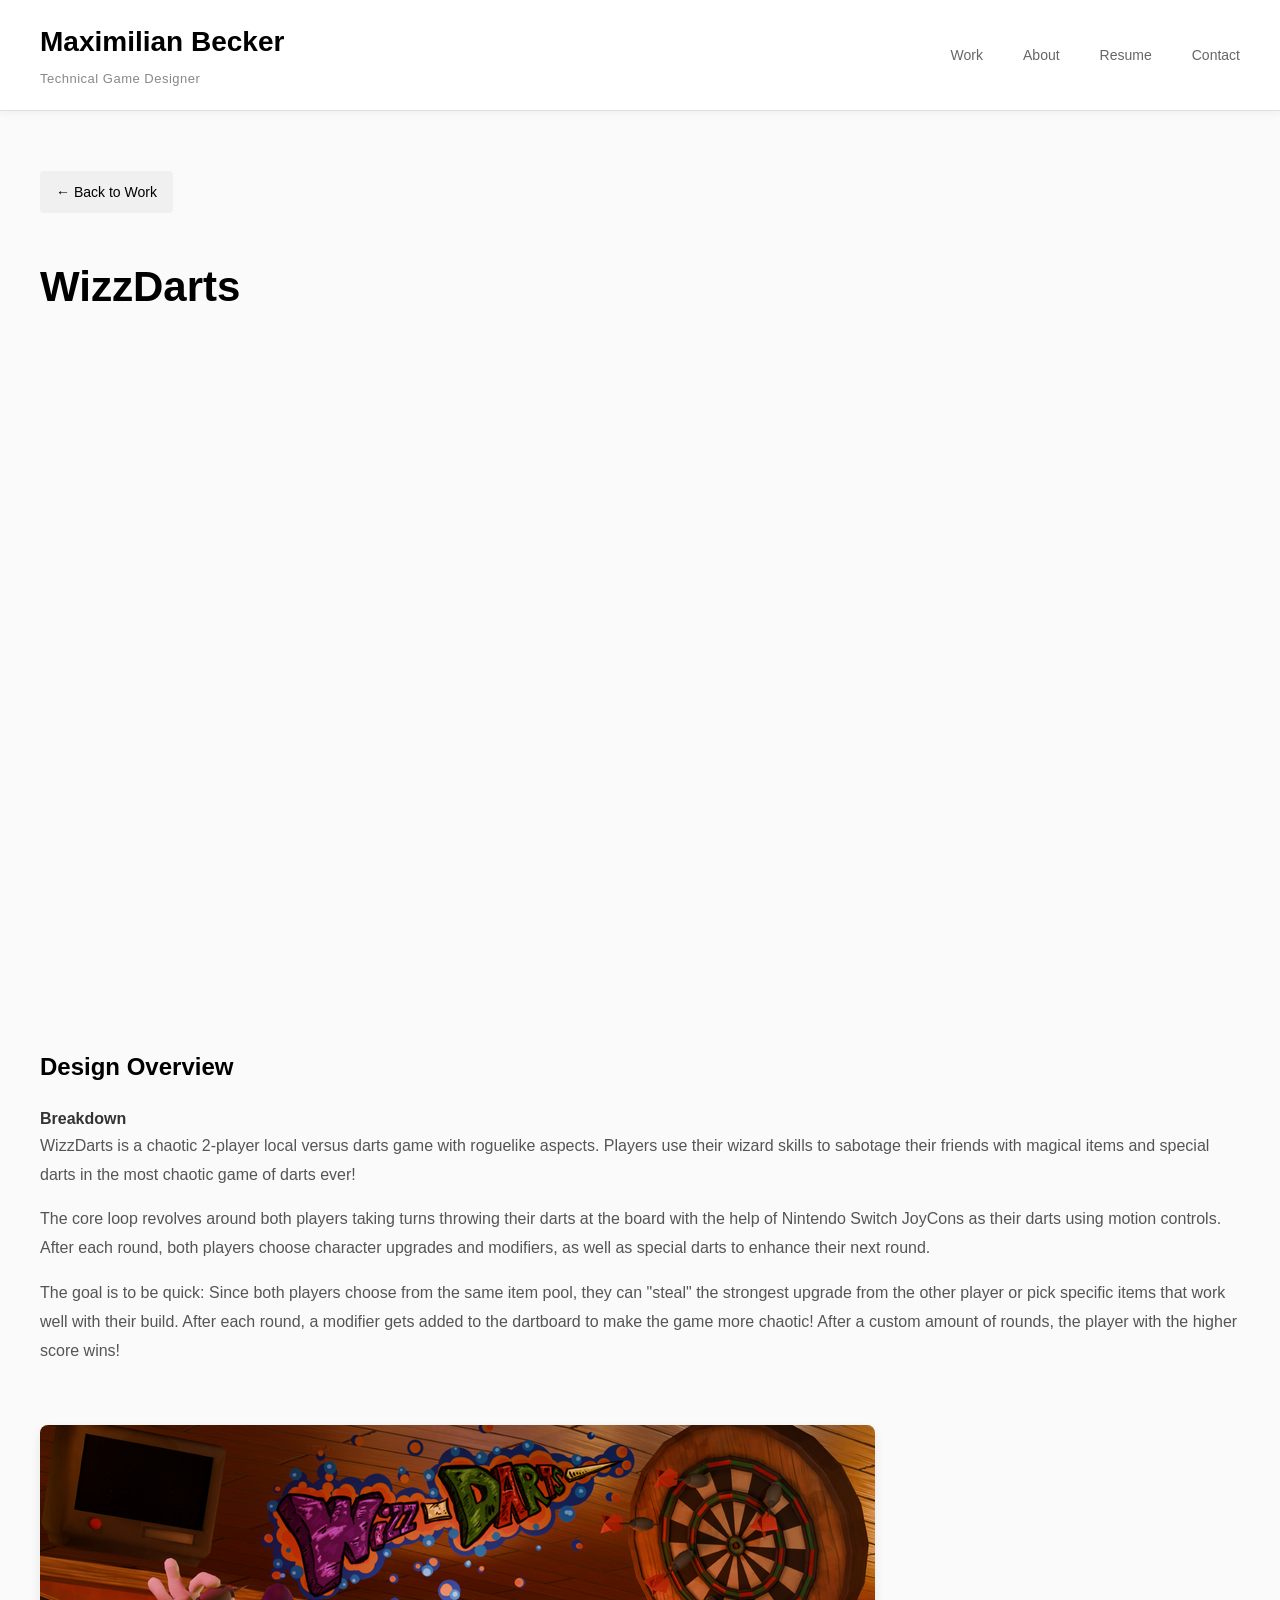
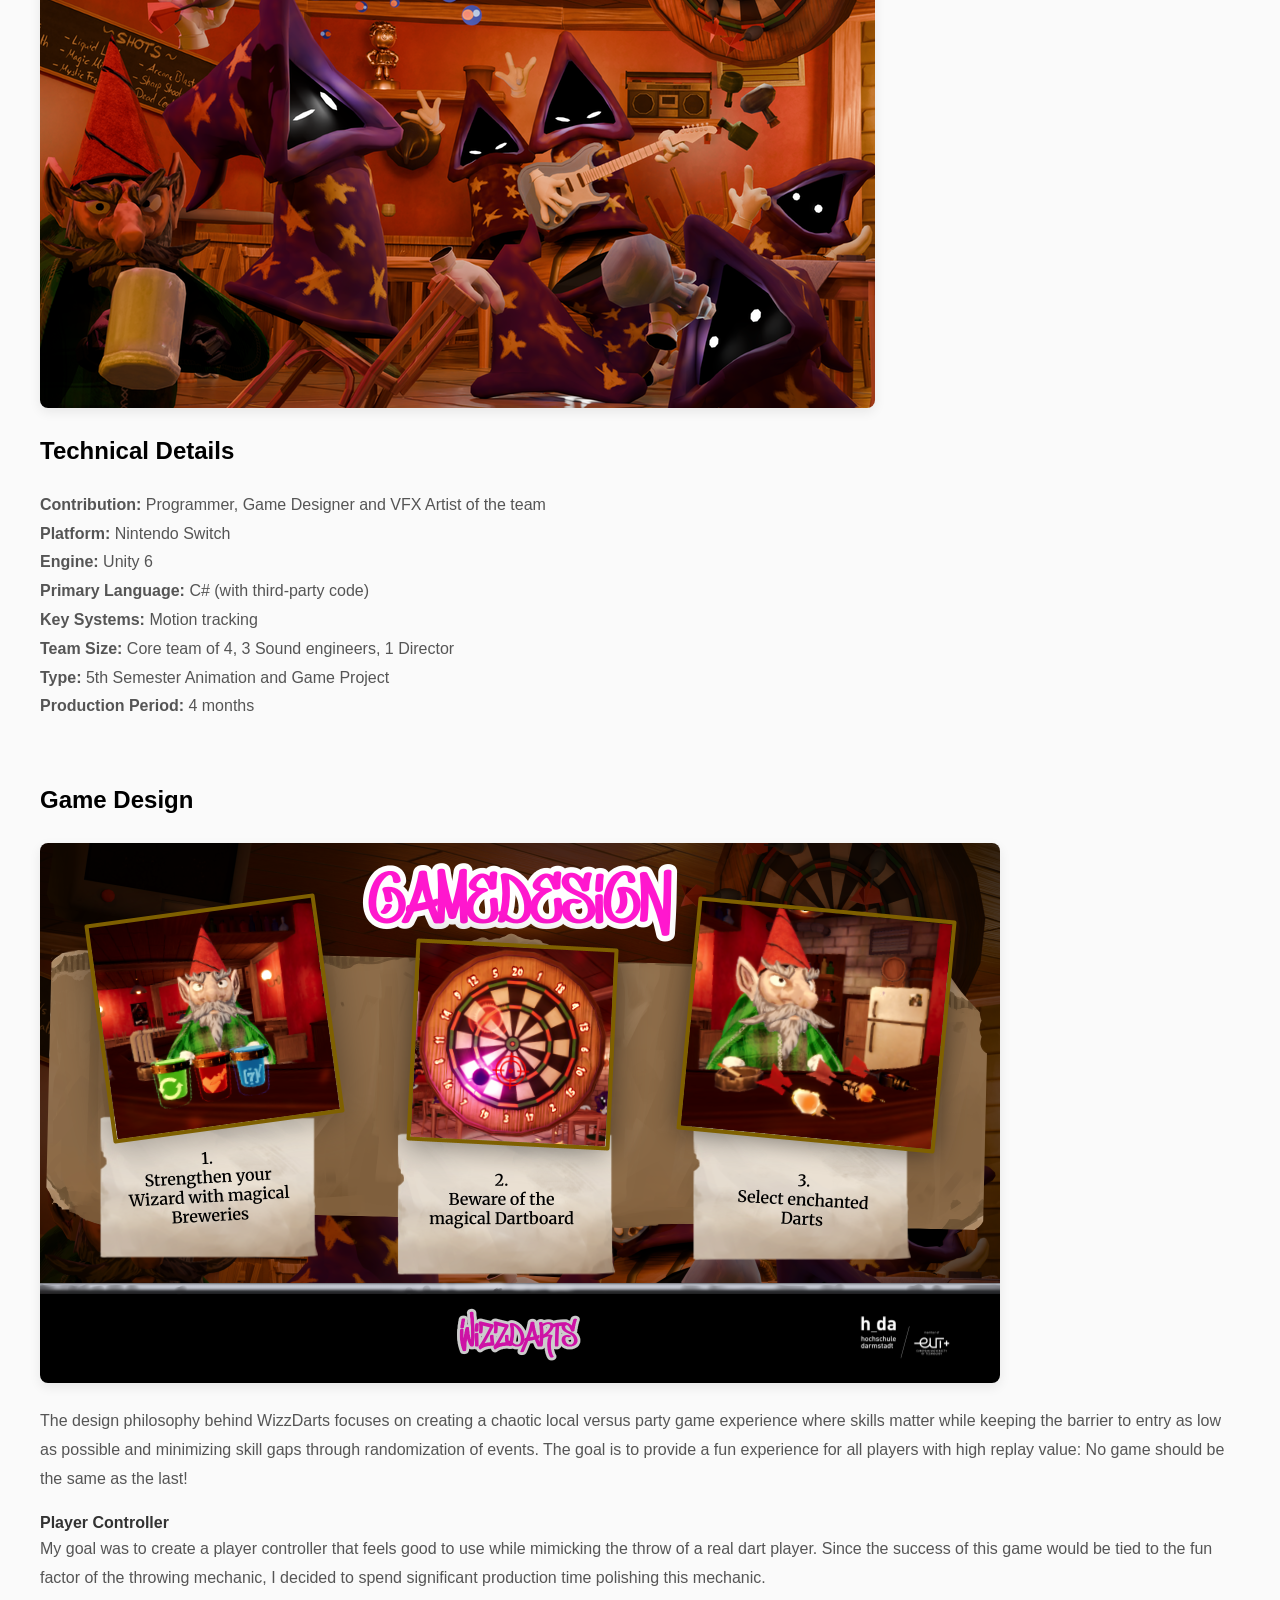
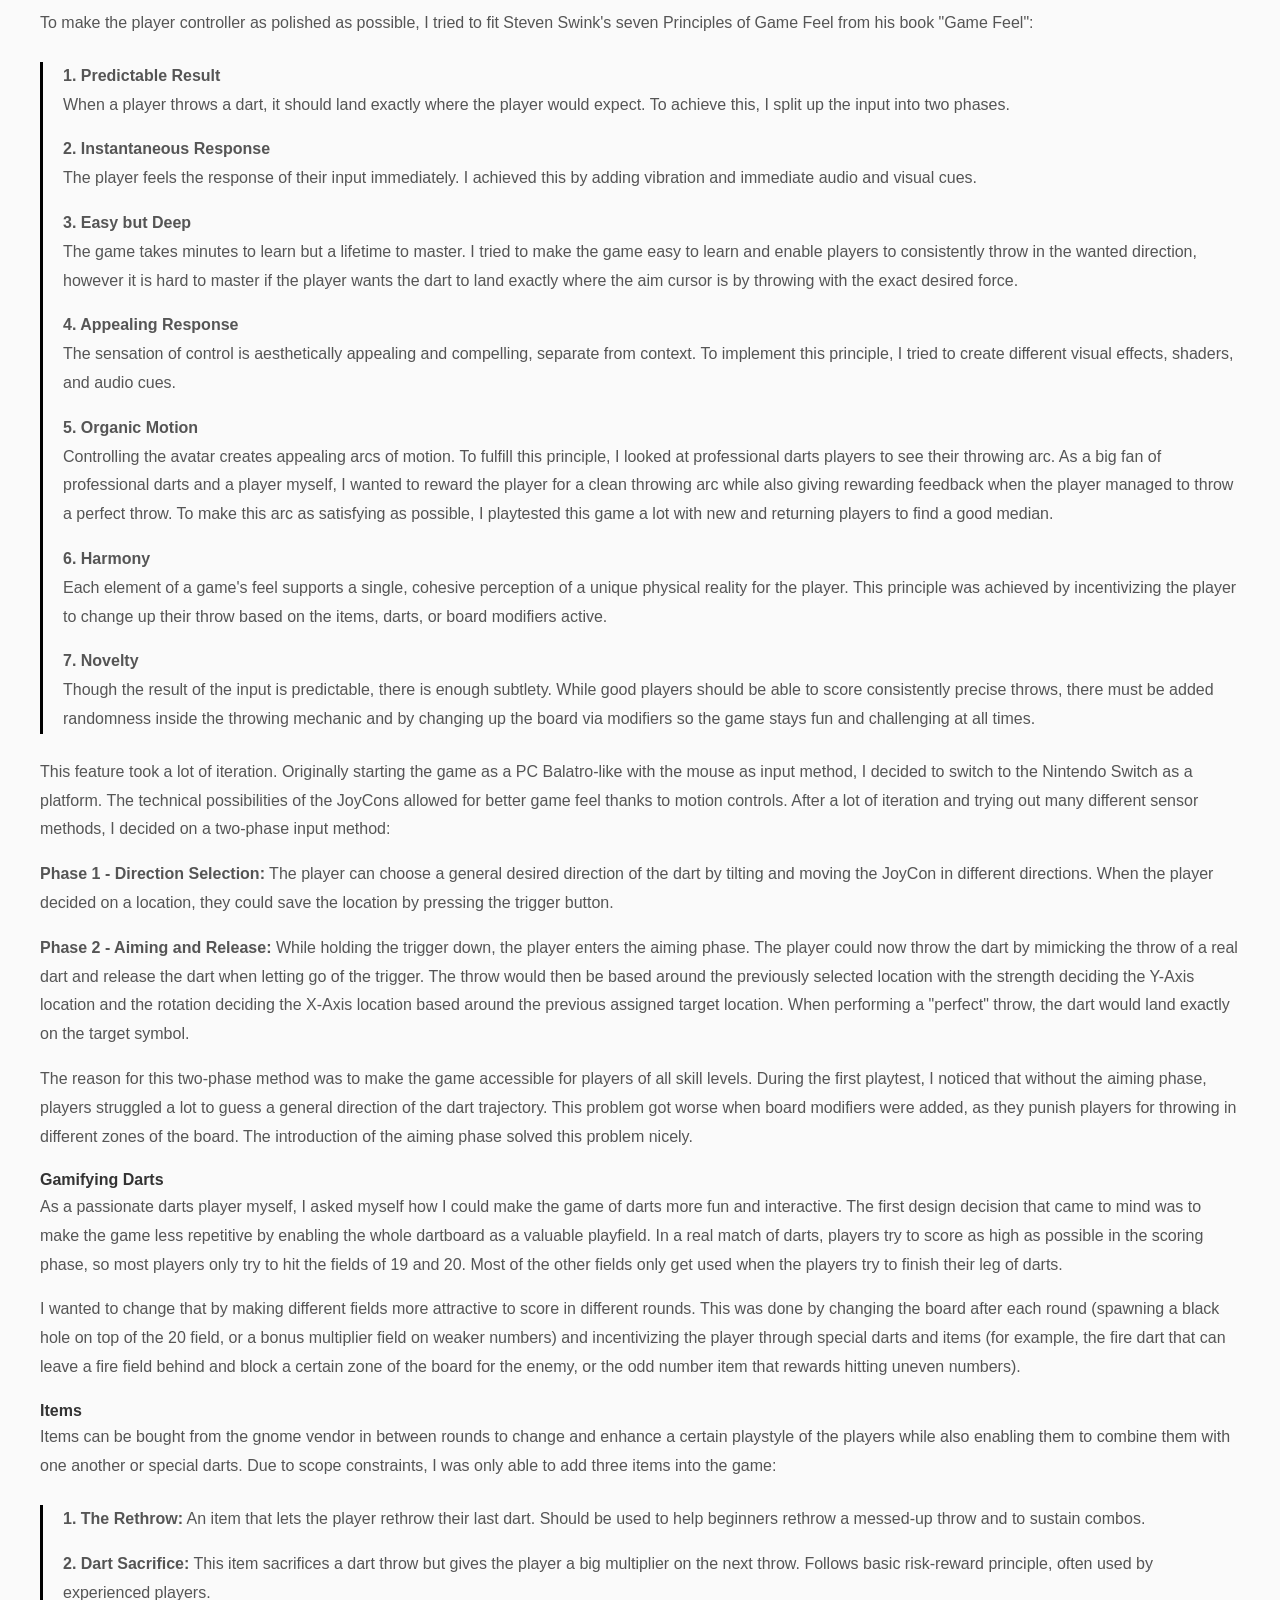
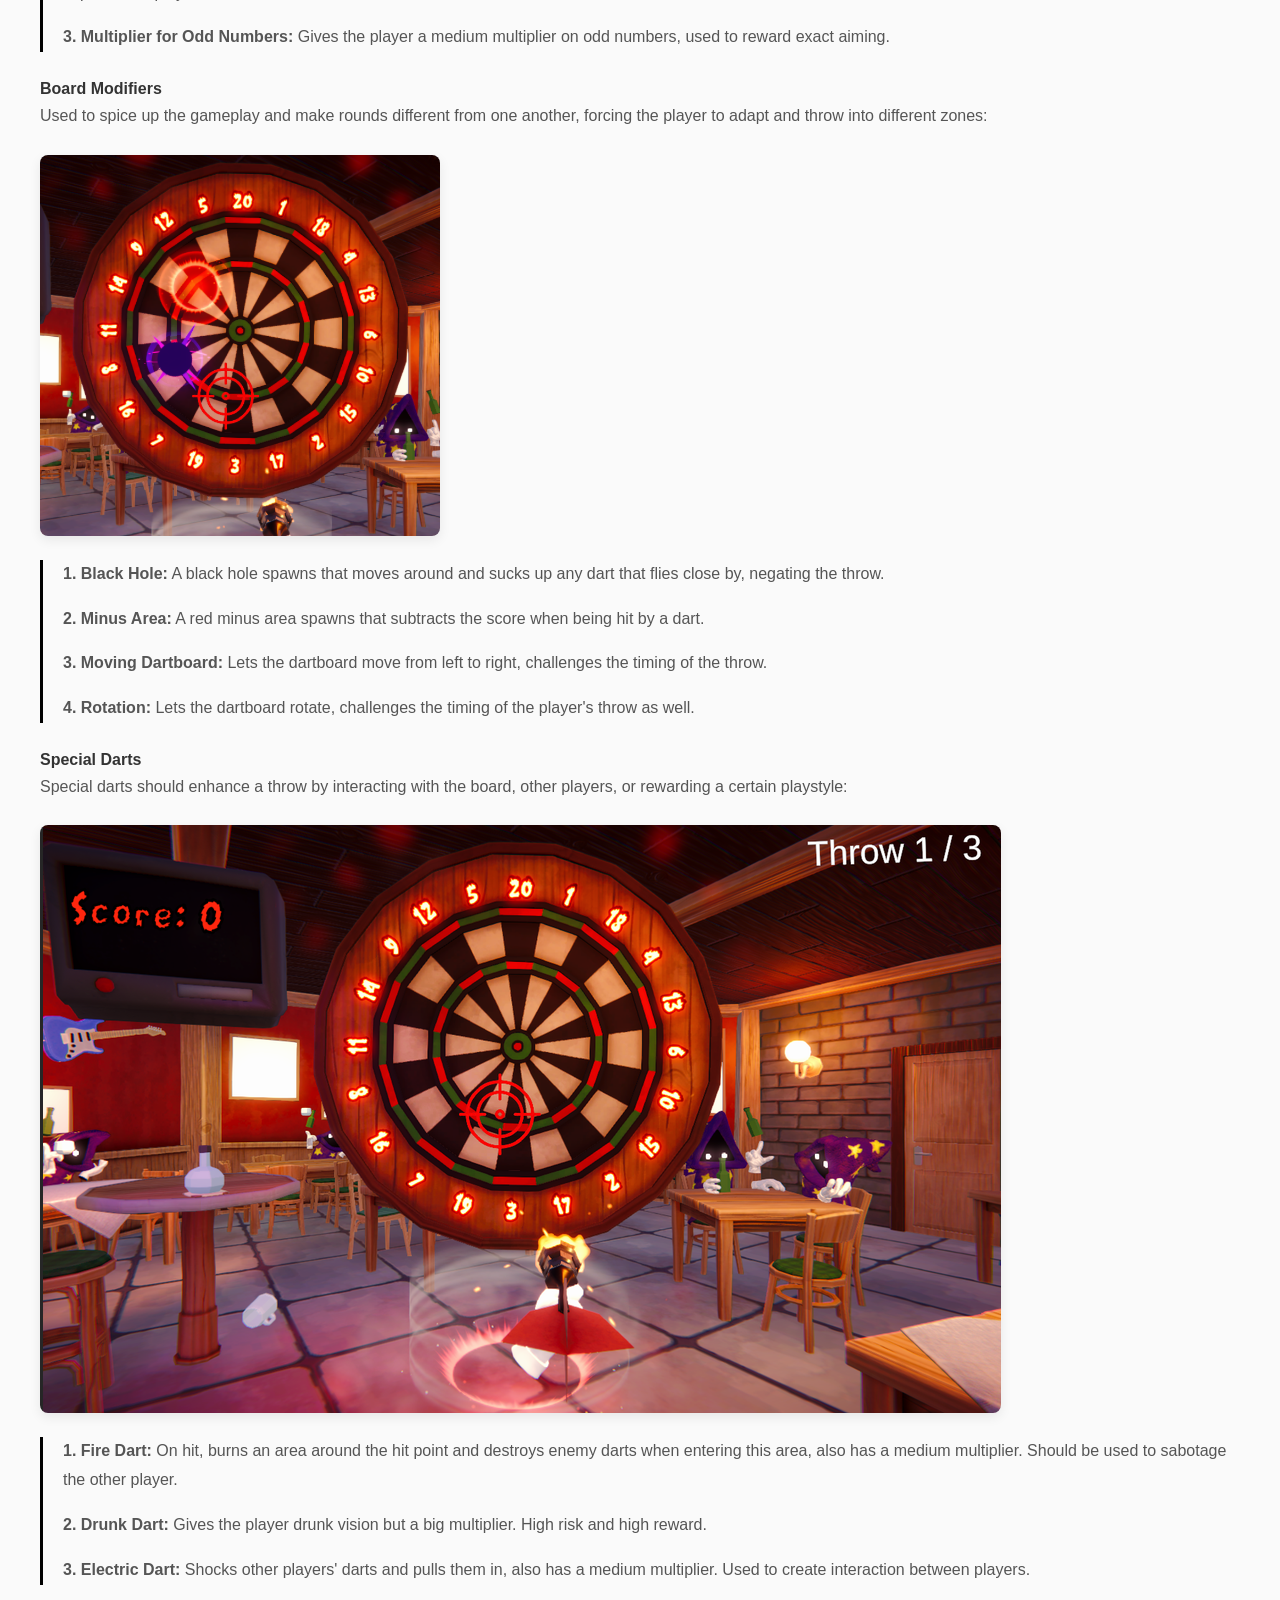
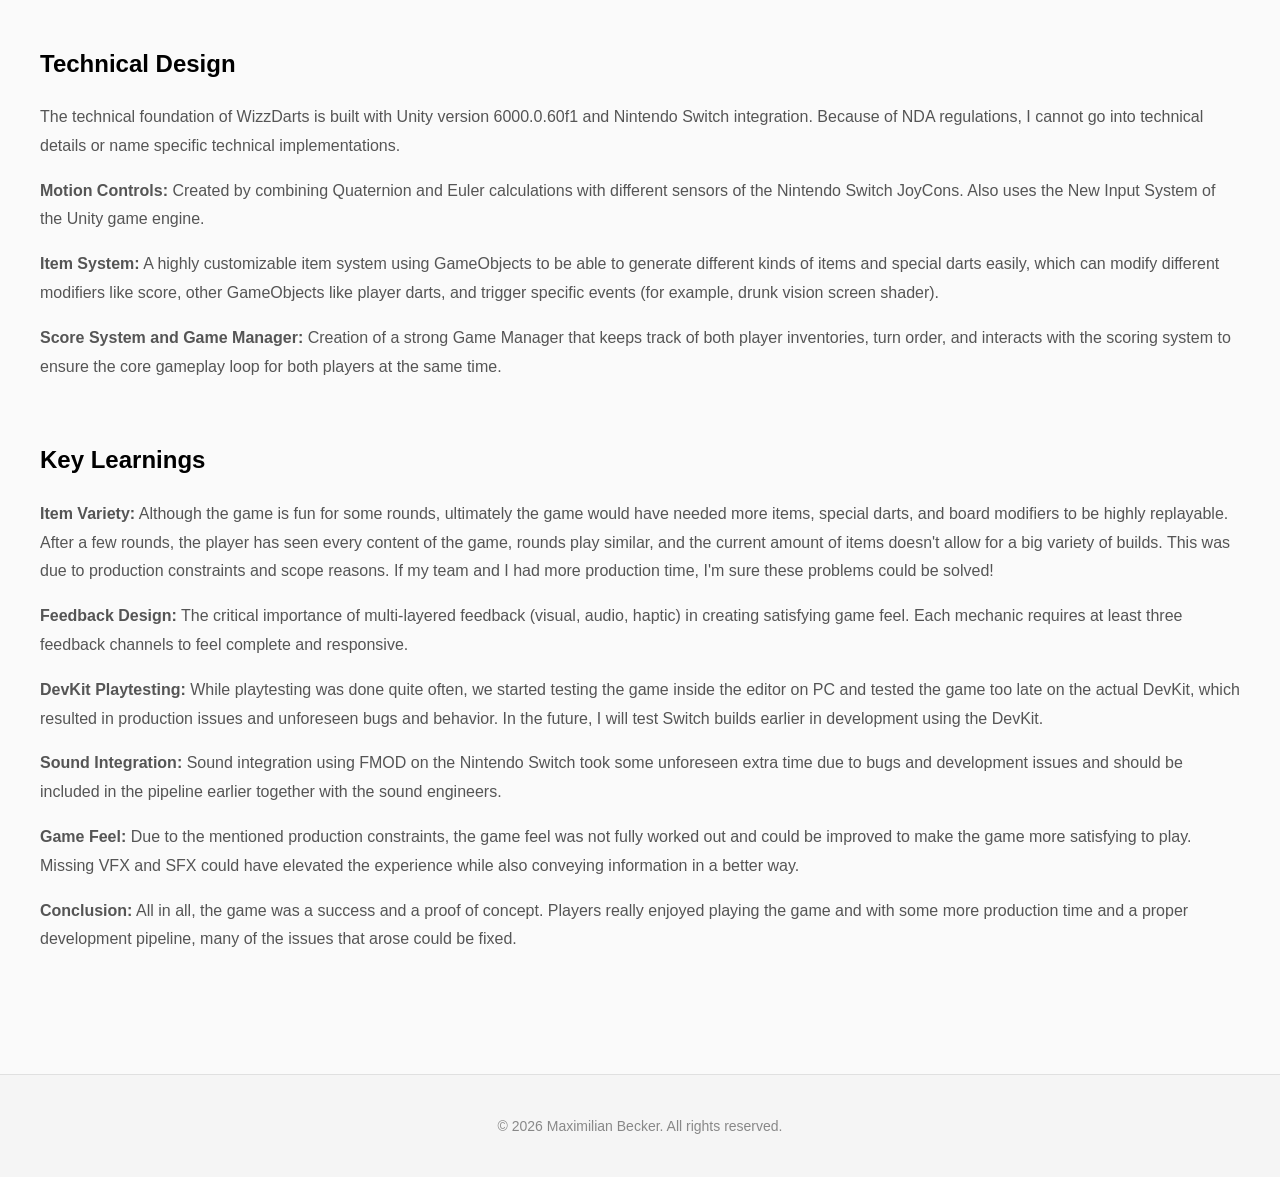
<file: projects/WizzDarts/index.html>
<!DOCTYPE html>
<html lang="en">
<head>
    <meta charset="UTF-8">
    <meta name="viewport" content="width=device-width, initial-scale=1.0">
    <title>WizzDarts - Maximilian Becker</title>
    <link rel="stylesheet" href="../../css/style.css">
</head>
<body>
    <!-- Navigation Header -->
    <header class="header">
        <div class="header-container">
            <div class="logo">
                <h1>Maximilian Becker</h1>
                <p class="role">Technical Game Designer</p>
            </div>
            <nav class="navigation">
                <a href="../../index.html" class="nav-link">Work</a>
                <a href="../../about.html" class="nav-link">About</a>
                <a href="../../resume.html" class="nav-link">Resume</a>
                <a href="../../contact.html" class="nav-link">Contact</a>
            </nav>
        </div>
    </header>

    <!-- Main Content -->
    <main class="main-content">
        <!-- Back to Work -->
        <a href="../../index.html" class="back-link">← Back to Work</a>

        <!-- Project Header -->
        <section class="project-header">
            <h1 class="project-title">WizzDarts</h1>
        </section>

        <!-- Project Content -->
        <section class="project-content">
            
            <!-- Section 1: Gameplay Video (YouTube Embed) -->
            <div class="project-section">
                <div class="youtube-container">
                    <iframe 
                        width="100%" 
                        height="600" 
                        src="https://www.youtube.com/embed/KTsZ9rgYMUM" 
                        title="WizzDarts Gameplay" 
                        frameborder="0" 
                        allow="accelerometer; autoplay; clipboard-write; encrypted-media; gyroscope; picture-in-picture" 
                        allowfullscreen>
                    </iframe>
                </div>
            </div>

            <!-- Section 2: Design Overview -->
            <div class="project-section">
                <h3>Design Overview</h3>
                
                <h4>Breakdown</h4>
                <p>
                    WizzDarts is a chaotic 2-player local versus darts game with roguelike aspects. Players use their wizard skills to sabotage their friends with magical items and special darts in the most chaotic game of darts ever!
                </p>
                <p>
                    The core loop revolves around both players taking turns throwing their darts at the board with the help of Nintendo Switch JoyCons as their darts using motion controls. After each round, both players choose character upgrades and modifiers, as well as special darts to enhance their next round.
                </p>
                <p>
                    The goal is to be quick: Since both players choose from the same item pool, they can "steal" the strongest upgrade from the other player or pick specific items that work well with their build. After each round, a modifier gets added to the dartboard to make the game more chaotic! After a custom amount of rounds, the player with the higher score wins!
                </p>
                
            </div>

           <img src="../../images/WizzDartsLogo.png" alt="WizzDartsLogo" class="project-image">

            <!-- Section 3: Technical Details -->
            <div class="project-section">
                <h3>Technical Details</h3>
                <p>
                    <strong>Contribution:</strong> Programmer, Game Designer and VFX Artist of the team<br>
                    <strong>Platform:</strong> Nintendo Switch<br>
                    <strong>Engine:</strong> Unity 6<br>
                    <strong>Primary Language:</strong> C# (with third-party code)<br>
                    <strong>Key Systems:</strong> Motion tracking<br>
                    <strong>Team Size:</strong> Core team of 4, 3 Sound engineers, 1 Director<br>
                    <strong>Type:</strong> 5th Semester Animation and Game Project<br>
                    <strong>Production Period:</strong> 4 months
                </p>
            </div>

            <!-- Section 4: Game Design -->
            <div class="project-section">
                <h3>Game Design</h3>

                <img src="../../images/2wizzdarts.png" alt="WizzDarts" class="project-image">
                
                <p>
                    The design philosophy behind WizzDarts focuses on creating a chaotic local versus party game experience where skills matter while keeping the barrier to entry as low as possible and minimizing skill gaps through randomization of events. The goal is to provide a fun experience for all players with high replay value: No game should be the same as the last!
                </p>

                <h4>Player Controller</h4>
                <p>
                    My goal was to create a player controller that feels good to use while mimicking the throw of a real dart player. Since the success of this game would be tied to the fun factor of the throwing mechanic, I decided to spend significant production time polishing this mechanic.
                </p>
                <p>
                    To make the player controller as polished as possible, I tried to fit Steven Swink's seven Principles of Game Feel from his book "Game Feel":
                </p>
                
                <div style="margin: 24px 0; padding-left: 20px; border-left: 3px solid #000;">
                    <p><strong>1. Predictable Result</strong><br>
                    When a player throws a dart, it should land exactly where the player would expect. To achieve this, I split up the input into two phases.</p>

                    <p><strong>2. Instantaneous Response</strong><br>
                    The player feels the response of their input immediately. I achieved this by adding vibration and immediate audio and visual cues.</p>

                    <p><strong>3. Easy but Deep</strong><br>
                    The game takes minutes to learn but a lifetime to master. I tried to make the game easy to learn and enable players to consistently throw in the wanted direction, however it is hard to master if the player wants the dart to land exactly where the aim cursor is by throwing with the exact desired force.</p>

                    <p><strong>4. Appealing Response</strong><br>
                    The sensation of control is aesthetically appealing and compelling, separate from context. To implement this principle, I tried to create different visual effects, shaders, and audio cues.</p>

                    <p><strong>5. Organic Motion</strong><br>
                    Controlling the avatar creates appealing arcs of motion. To fulfill this principle, I looked at professional darts players to see their throwing arc. As a big fan of professional darts and a player myself, I wanted to reward the player for a clean throwing arc while also giving rewarding feedback when the player managed to throw a perfect throw. To make this arc as satisfying as possible, I playtested this game a lot with new and returning players to find a good median.</p>

                    <p><strong>6. Harmony</strong><br>
                    Each element of a game's feel supports a single, cohesive perception of a unique physical reality for the player. This principle was achieved by incentivizing the player to change up their throw based on the items, darts, or board modifiers active.</p>

                    <p><strong>7. Novelty</strong><br>
                    Though the result of the input is predictable, there is enough subtlety. While good players should be able to score consistently precise throws, there must be added randomness inside the throwing mechanic and by changing up the board via modifiers so the game stays fun and challenging at all times.</p>
                </div>

                <p>
                    This feature took a lot of iteration. Originally starting the game as a PC Balatro-like with the mouse as input method, I decided to switch to the Nintendo Switch as a platform. The technical possibilities of the JoyCons allowed for better game feel thanks to motion controls. After a lot of iteration and trying out many different sensor methods, I decided on a two-phase input method:
                </p>
                
                <p>
                    <strong>Phase 1 - Direction Selection:</strong> The player can choose a general desired direction of the dart by tilting and moving the JoyCon in different directions. When the player decided on a location, they could save the location by pressing the trigger button.
                </p>
                
                <p>
                    <strong>Phase 2 - Aiming and Release:</strong> While holding the trigger down, the player enters the aiming phase. The player could now throw the dart by mimicking the throw of a real dart and release the dart when letting go of the trigger. The throw would then be based around the previously selected location with the strength deciding the Y-Axis location and the rotation deciding the X-Axis location based around the previous assigned target location. When performing a "perfect" throw, the dart would land exactly on the target symbol.
                </p>

                <p>
                    The reason for this two-phase method was to make the game accessible for players of all skill levels. During the first playtest, I noticed that without the aiming phase, players struggled a lot to guess a general direction of the dart trajectory. This problem got worse when board modifiers were added, as they punish players for throwing in different zones of the board. The introduction of the aiming phase solved this problem nicely.
                </p>

                <h4>Gamifying Darts</h4>
                <p>
                    As a passionate darts player myself, I asked myself how I could make the game of darts more fun and interactive. The first design decision that came to mind was to make the game less repetitive by enabling the whole dartboard as a valuable playfield. In a real match of darts, players try to score as high as possible in the scoring phase, so most players only try to hit the fields of 19 and 20. Most of the other fields only get used when the players try to finish their leg of darts.
                </p>
                <p>
                    I wanted to change that by making different fields more attractive to score in different rounds. This was done by changing the board after each round (spawning a black hole on top of the 20 field, or a bonus multiplier field on weaker numbers) and incentivizing the player through special darts and items (for example, the fire dart that can leave a fire field behind and block a certain zone of the board for the enemy, or the odd number item that rewards hitting uneven numbers).
                </p>

                <h4>Items</h4>
                <p>
                    Items can be bought from the gnome vendor in between rounds to change and enhance a certain playstyle of the players while also enabling them to combine them with one another or special darts. Due to scope constraints, I was only able to add three items into the game:
                </p>
                
                <div style="margin: 24px 0; padding-left: 20px; border-left: 3px solid #000;">
                    <p><strong>1. The Rethrow:</strong> An item that lets the player rethrow their last dart. Should be used to help beginners rethrow a messed-up throw and to sustain combos.</p>

                    <p><strong>2. Dart Sacrifice:</strong> This item sacrifices a dart throw but gives the player a big multiplier on the next throw. Follows basic risk-reward principle, often used by experienced players.</p>

                    <p><strong>3. Multiplier for Odd Numbers:</strong> Gives the player a medium multiplier on odd numbers, used to reward exact aiming.</p>
                </div>

                <h4>Board Modifiers</h4>
                <p>
                    Used to spice up the gameplay and make rounds different from one another, forcing the player to adapt and throw into different zones:
                </p>

                <img src="../../images/WizzDartsBoard.png" alt="WizzDartsBoard" class="project-image" style="max-width: 400px;">
                
                <div style="margin: 24px 0; padding-left: 20px; border-left: 3px solid #000;">
                    <p><strong>1. Black Hole:</strong> A black hole spawns that moves around and sucks up any dart that flies close by, negating the throw.</p>

                    <p><strong>2. Minus Area:</strong> A red minus area spawns that subtracts the score when being hit by a dart.</p>

                    <p><strong>3. Moving Dartboard:</strong> Lets the dartboard move from left to right, challenges the timing of the throw.</p>

                    <p><strong>4. Rotation:</strong> Lets the dartboard rotate, challenges the timing of the player's throw as well.</p>
                </div>

                <h4>Special Darts</h4>
                <p>
                    Special darts should enhance a throw by interacting with the board, other players, or rewarding a certain playstyle:
                </p>
                 <img src="../../images/WizzDartsFireDart.png" alt="WizzDartsFireDart" class="project-image">
                
                <div style="margin: 24px 0; padding-left: 20px; border-left: 3px solid #000;">
                    <p><strong>1. Fire Dart:</strong> On hit, burns an area around the hit point and destroys enemy darts when entering this area, also has a medium multiplier. Should be used to sabotage the other player.</p>

                    <p><strong>2. Drunk Dart:</strong> Gives the player drunk vision but a big multiplier. High risk and high reward.</p>

                    <p><strong>3. Electric Dart:</strong> Shocks other players' darts and pulls them in, also has a medium multiplier. Used to create interaction between players.</p>
                </div>
            </div>

            <!-- Section 5: Technical Design -->
            <div class="project-section">
                <h3>Technical Design</h3>
                <p>
                    The technical foundation of WizzDarts is built with Unity version 6000.0.60f1 and Nintendo Switch integration. Because of NDA regulations, I cannot go into technical details or name specific technical implementations.
                </p>
                <p>
                    <strong>Motion Controls:</strong> Created by combining Quaternion and Euler calculations with different sensors of the Nintendo Switch JoyCons. Also uses the New Input System of the Unity game engine.
                </p>
                <p>
                    <strong>Item System:</strong> A highly customizable item system using GameObjects to be able to generate different kinds of items and special darts easily, which can modify different modifiers like score, other GameObjects like player darts, and trigger specific events (for example, drunk vision screen shader).
                </p>
                <p>
                    <strong>Score System and Game Manager:</strong> Creation of a strong Game Manager that keeps track of both player inventories, turn order, and interacts with the scoring system to ensure the core gameplay loop for both players at the same time.
                </p>
            </div>

            <!-- Section 6: Key Learnings -->
            <div class="project-section">
                <h3>Key Learnings</h3>
                <p>
                    <strong>Item Variety:</strong> Although the game is fun for some rounds, ultimately the game would have needed more items, special darts, and board modifiers to be highly replayable. After a few rounds, the player has seen every content of the game, rounds play similar, and the current amount of items doesn't allow for a big variety of builds. This was due to production constraints and scope reasons. If my team and I had more production time, I'm sure these problems could be solved!
                </p>
                <p>
                    <strong>Feedback Design:</strong> The critical importance of multi-layered feedback (visual, audio, haptic) in creating satisfying game feel. Each mechanic requires at least three feedback channels to feel complete and responsive.
                </p>
                <p>
                    <strong>DevKit Playtesting:</strong> While playtesting was done quite often, we started testing the game inside the editor on PC and tested the game too late on the actual DevKit, which resulted in production issues and unforeseen bugs and behavior. In the future, I will test Switch builds earlier in development using the DevKit.
                </p>
                <p>
                    <strong>Sound Integration:</strong> Sound integration using FMOD on the Nintendo Switch took some unforeseen extra time due to bugs and development issues and should be included in the pipeline earlier together with the sound engineers.
                </p>
                <p>
                    <strong>Game Feel:</strong> Due to the mentioned production constraints, the game feel was not fully worked out and could be improved to make the game more satisfying to play. Missing VFX and SFX could have elevated the experience while also conveying information in a better way.
                </p>
                <p>
                    <strong>Conclusion:</strong> All in all, the game was a success and a proof of concept. Players really enjoyed playing the game and with some more production time and a proper development pipeline, many of the issues that arose could be fixed.
                </p>
            </div>

        </section>
    </main>

    <!-- Footer -->
    <footer class="footer">
        <p>&copy; 2026 Maximilian Becker. All rights reserved.</p>
    </footer>

    <script src="../../js/portfolio-data.js"></script>
    <script src="../../js/main.js"></script>
</body>
</html>
</file>
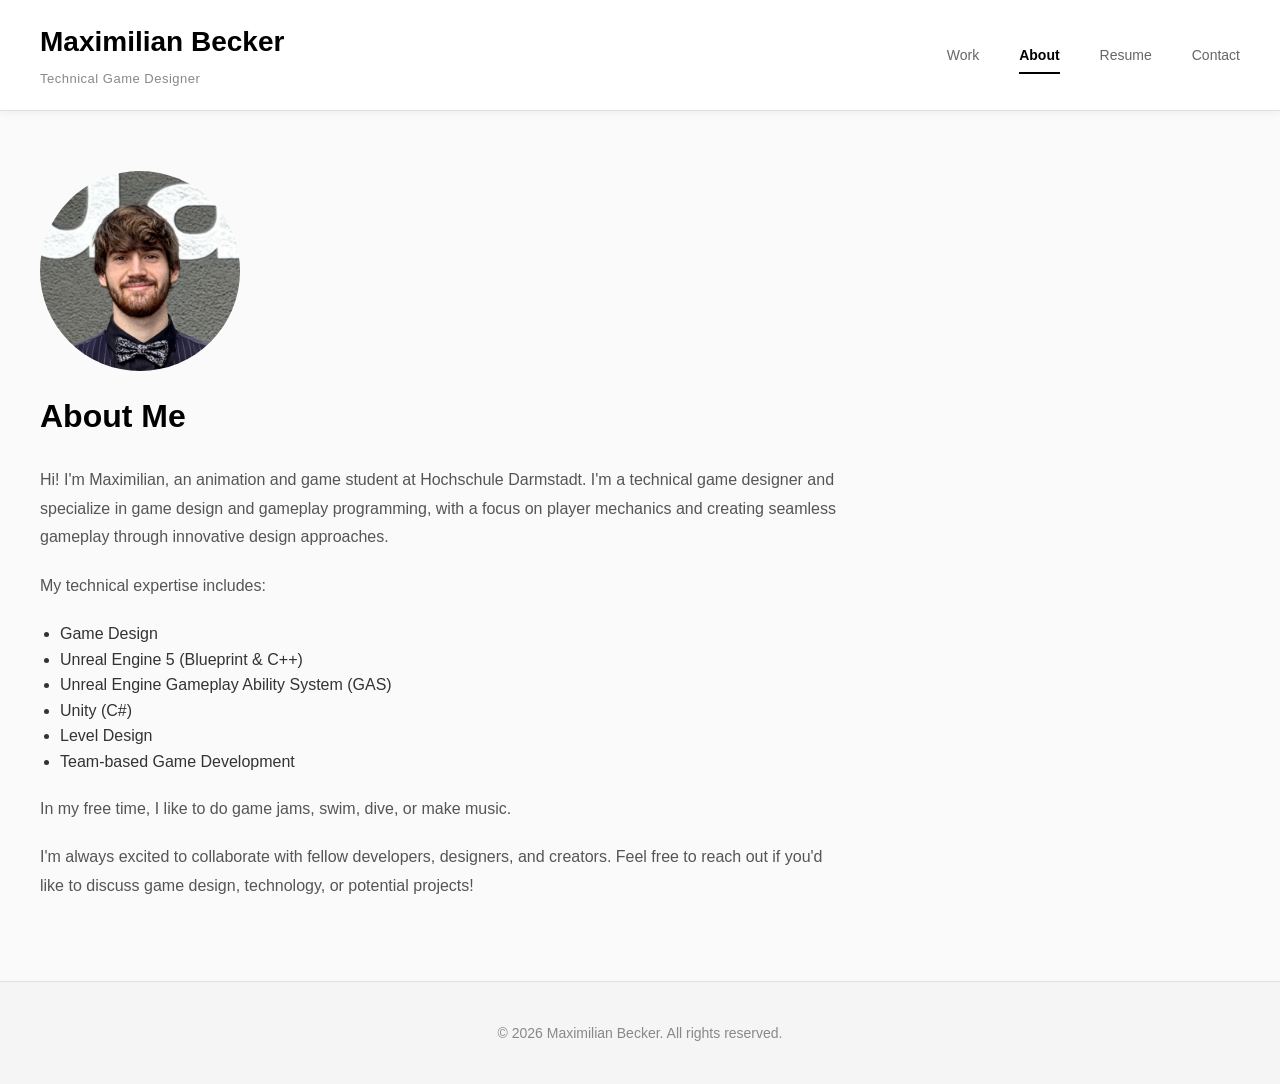
<file: about.html>
<!DOCTYPE html>
<html lang="en">
<head>
    <meta charset="UTF-8">
    <meta name="viewport" content="width=device-width, initial-scale=1.0">
    <title>About - Maximilian Becker Portfolio</title>
    <link rel="stylesheet" href="css/style.css">
</head>
<body>
    <!-- Navigation Header -->
    <header class="header">
        <div class="header-container">
            <div class="logo">
                <h1>Maximilian Becker</h1>
                <p class="role">Technical Game Designer</p>
            </div>
            <nav class="navigation">
                <a href="index.html" class="nav-link">Work</a>
                <a href="about.html" class="nav-link active">About</a>
                <a href="resume.html" class="nav-link">Resume</a>
                <a href="contact.html" class="nav-link">Contact</a>
            </nav>
        </div>
    </header>

    <!-- Main Content -->
    <main class="main-content">
        <section class="about-section">

           
            <!-- Profile Picture -->
            <img src="images/Portfoliobild.jpg" alt="Maximilian Becker" class="profile-picture">
            <h2>About Me</h2>
            
            <p>
                Hi! I'm Maximilian, an animation and game student at Hochschule Darmstadt. I'm a technical game designer and specialize in game design and gameplay programming, with a focus on player mechanics
                and creating seamless gameplay through innovative design approaches.
            </p>

            <p>
                
            </p>

            <p>
                My technical expertise includes:
            </p>
            <ul style="margin-left: 20px; margin-bottom: 20px;">
                <li>Game Design</li>
                <li>Unreal Engine 5 (Blueprint & C++)</li>
                <li>Unreal Engine Gameplay Ability System (GAS)</li>
                <li>Unity (C#)</li>
                <li>Level Design</li>
                <li>Team-based Game Development</li>
            </ul>

            <p>
                In my free time, I like to do game jams, swim, dive, or make music.
            </p>

            <p>
                I'm always excited to collaborate with fellow developers, designers, and creators. Feel free to 
                reach out if you'd like to discuss game design, technology, or potential projects!
            </p>
        </section>
    </main>

    <!-- Footer -->
    <footer class="footer">
        <p>&copy; 2026 Maximilian Becker. All rights reserved.</p>
    </footer>

    <script src="js/portfolio-data.js"></script>
    <script src="js/main.js"></script>
</body>
</html>
</file>
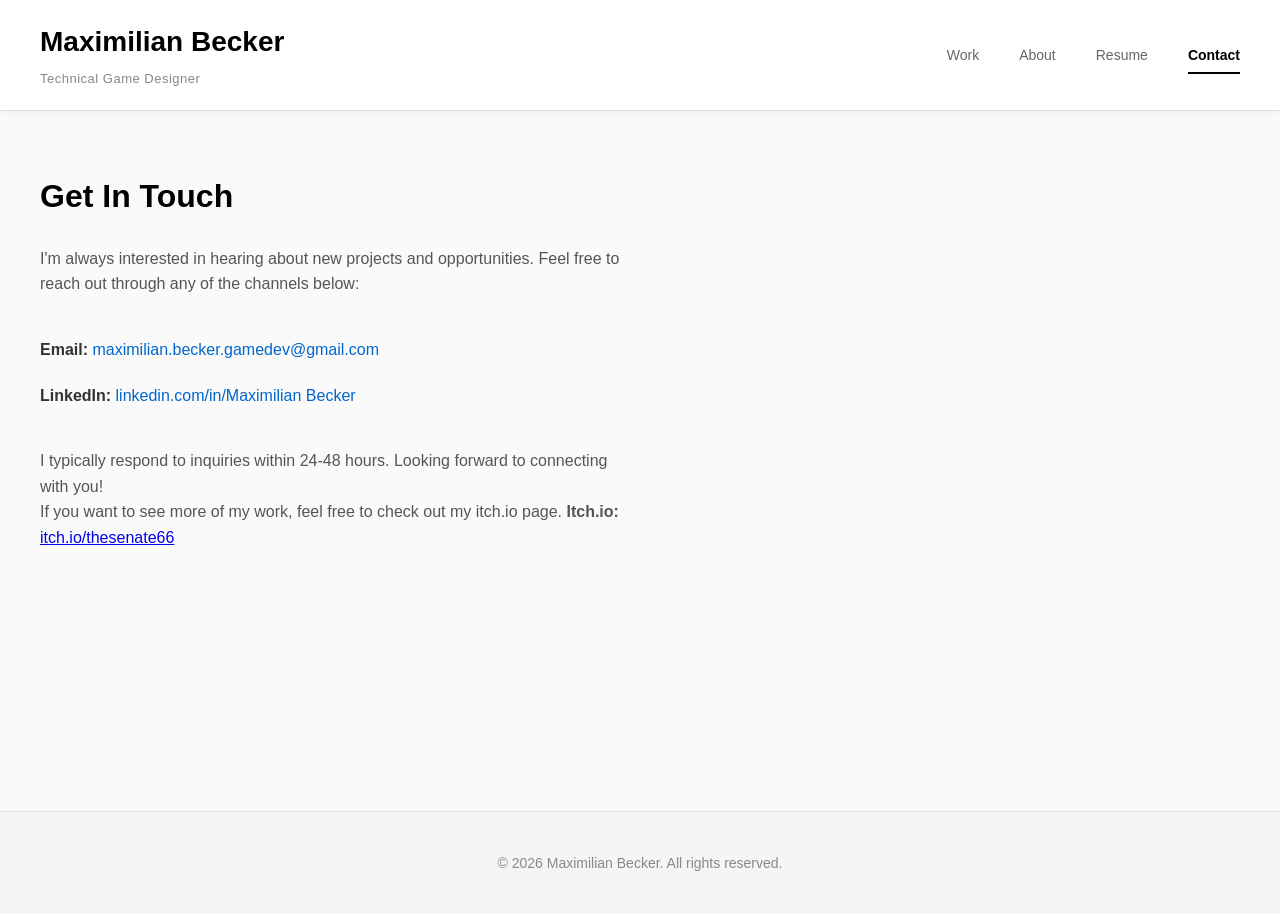
<file: contact.html>
<!DOCTYPE html>
<html lang="en">
<head>
    <meta charset="UTF-8">
    <meta name="viewport" content="width=device-width, initial-scale=1.0">
    <title>Contact - Maximilian Becker Portfolio</title>
    <link rel="stylesheet" href="css/style.css">
</head>
<body>
    <!-- Navigation Header -->
    <header class="header">
        <div class="header-container">
            <div class="logo">
                <h1>Maximilian Becker</h1>
                <p class="role">Technical Game Designer</p>
            </div>
            <nav class="navigation">
                <a href="index.html" class="nav-link">Work</a>
                <a href="about.html" class="nav-link">About</a>
                <a href="resume.html" class="nav-link">Resume</a>
                <a href="contact.html" class="nav-link active">Contact</a>
            </nav>
        </div>
    </header>

    <!-- Main Content -->
    <main class="main-content">
        <section class="contact-section">
            <h2>Get In Touch</h2>
            
            <p style="font-size: 16px; color: #555; margin-bottom: 40px;">
                I'm always interested in hearing about new projects and opportunities. 
                Feel free to reach out through any of the channels below:
            </p>

            <ul class="contact-list">
                <li class="contact-item">
                    <strong>Email:</strong> <a>maximilian.becker.gamedev@gmail.com</a>
                </li>
                <li class="contact-item">
                    <strong>LinkedIn:</strong> <a href="https://de.linkedin.com/in/maximilian-becker-1a0012329">linkedin.com/in/Maximilian Becker</a>
                </li>
                
            </ul>

            <p style="font-size: 16px; color: #555; margin-top: 40px;">
                I typically respond to inquiries within 24-48 hours. 
                Looking forward to connecting with you!
            </p>

            <p style="font-size: 16px; color: #555; margin-bottom: 40px;">
                If you want to see more of my work, feel free to check out my itch.io page.
                
                <strong>Itch.io:</strong> <a href="https://thesenate-66.itch.io/">itch.io/thesenate66</a>
            </p>
        </section>
    </main>

    <!-- Footer -->
    <footer class="footer">
        <p>&copy; 2026 Maximilian Becker. All rights reserved.</p>
    </footer>

    <script src="js/portfolio-data.js"></script>
    <script src="js/main.js"></script>
</body>
</html>
</file>
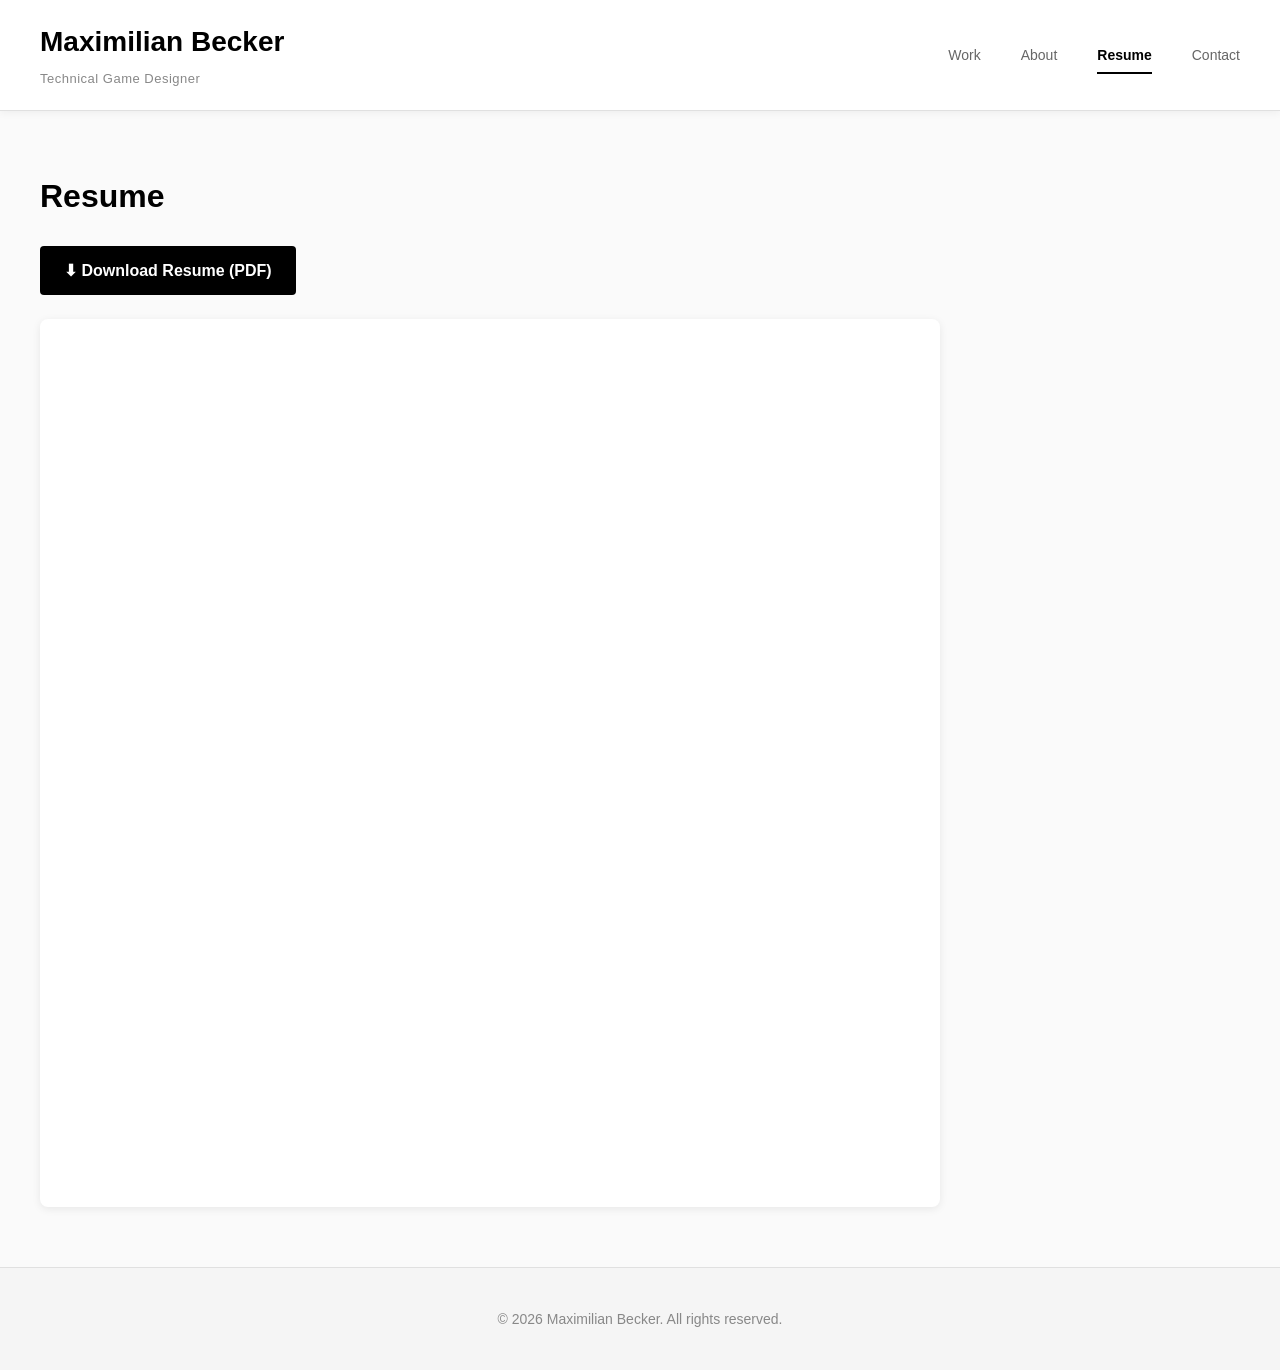
<file: resume.html>
<!DOCTYPE html>
<html lang="en">
<head>
    <meta charset="UTF-8">
    <meta name="viewport" content="width=device-width, initial-scale=1.0">
    <title>Resume - Maximilian Becker Portfolio</title>
    <link rel="stylesheet" href="css/style.css">
</head>
<body>
    <!-- Navigation Header -->
    <header class="header">
        <div class="header-container">
            <div class="logo">
                <h1>Maximilian Becker</h1>
                <p class="role">Technical Game Designer</p>
            </div>
            <nav class="navigation">
                <a href="index.html" class="nav-link">Work</a>
                <a href="about.html" class="nav-link">About</a>
                <a href="resume.html" class="nav-link active">Resume</a>
                <a href="contact.html" class="nav-link">Contact</a>
            </nav>
        </div>
    </header>

    <!-- Main Content -->
    <main class="main-content">
        <section class="resume-section">
            <h2>Resume</h2>
            
            <a href="assets/Maximilian_Becker_CV.pdf" class="resume-download" download>
                ⬇ Download Resume (PDF)
            </a>

            <!-- Option 1: Embed PDF directly (most recommended) -->
            <div class="resume-content">
                <iframe 
                    class="resume-embed" 
                    src="assets/Maximilian_Becker_CV.pdf"
                    title="Maximilian_Becker_Resume">
                </iframe>
            </div>

            <!-- Option 2: If you prefer to display as HTML instead, replace the iframe above with HTML content -->
            <!-- 
            <div class="resume-content">
                <h3>Education</h3>
                <p><strong>Bachelor's Degree in Game Design</strong></p>
                <p>University Name, 2024-2026</p>
                <p>Thesis: "Invisible Tutorials" - Teaching mechanics through level design</p>

                <h3 style="margin-top: 30px;">Experience</h3>
                <p><strong>Game Developer</strong> - Company/Project</p>
                <p>Developed first-person parkour mechanics in Unreal Engine 5</p>

                <h3 style="margin-top: 30px;">Skills</h3>
                <ul>
                    <li>Unreal Engine 5 (Blueprint & C++)</li>
                    <li>Gameplay Ability System (GAS)</li>
                    <li>Level Design</li>
                </ul>
            </div>
            -->
        </section>
    </main>

    <!-- Footer -->
    <footer class="footer">
        <p>&copy; 2026 Maximilian Becker. All rights reserved.</p>
    </footer>

    <script src="js/portfolio-data.js"></script>
    <script src="js/main.js"></script>
</body>
</html>
</file>
<file: css/style.css>
/* ============================================
   GLOBAL STYLES
   ============================================ */

* {
    margin: 0;
    padding: 0;
    box-sizing: border-box;
}

html {
    scroll-behavior: smooth;
}

body {
    font-family: 'Segoe UI', Tahoma, Geneva, Verdana, sans-serif;
    line-height: 1.6;
    color: #333;
    background-color: #fafafa;
}

/* ============================================
   HEADER & NAVIGATION
   ============================================ */

.header {
    background-color: #ffffff;
    border-bottom: 1px solid #e0e0e0;
    position: sticky;
    top: 0;
    z-index: 1000;
    box-shadow: 0 2px 8px rgba(0, 0, 0, 0.05);
}

.header-container {
    max-width: 1400px;
    margin: 0 auto;
    padding: 20px 40px;
    display: flex;
    justify-content: space-between;
    align-items: center;
}

.logo h1 {
    font-size: 28px;
    font-weight: 700;
    color: #000;
    margin-bottom: 4px;
}

.logo .role {
    font-size: 13px;
    color: #888;
    font-weight: 400;
    letter-spacing: 0.5px;
}

.navigation {
    display: flex;
    gap: 40px;
}

.nav-link {
    text-decoration: none;
    color: #666;
    font-size: 14px;
    font-weight: 500;
    position: relative;
    transition: color 0.3s ease;
}

.nav-link:hover {
    color: #000;
}

.nav-link.active {
    color: #000;
    font-weight: 600;
}

.nav-link.active::after {
    content: '';
    position: absolute;
    bottom: -8px;
    left: 0;
    right: 0;
    height: 2px;
    background-color: #000;
}

/* ============================================
   MAIN CONTENT
   ============================================ */

.main-content {
    max-width: 1400px;
    margin: 0 auto;
    padding: 60px 40px;
    min-height: calc(100vh - 200px);
}

/* ============================================
   PORTFOLIO SECTION
   ============================================ */

.portfolio-section {
    width: 100%;
}

.portfolio-grid {
    display: grid;
    grid-template-columns: repeat(auto-fit, minmax(280px, 1fr));
    gap: 30px;
    grid-auto-rows: auto;
}

/* Alternate layout: 2 column on larger screens */
@media (min-width: 1000px) {
    .portfolio-grid {
        grid-template-columns: repeat(2, 1fr);
    }
}

.profile-picture {
    width: 200px;
    height: 200px;
    object-fit: cover; /* Ensures the image doesn't stretch */
    border-radius: 50%; /* Makes the image a circle */
    margin-bottom: 20px;
    display: block;
}

/* ============================================
   PORTFOLIO CARDS
   ============================================ */

.portfolio-card {
    background-color: #fff;
    border-radius: 8px;
    overflow: hidden;
    cursor: pointer;
    transition: all 0.3s ease;
    text-decoration: none;
    color: inherit;
    display: flex;
    flex-direction: column;
    height: 100%;
    box-shadow: 0 2px 8px rgba(0, 0, 0, 0.08);
    position: relative;
    border: 2px solid transparent;
}

.portfolio-card:hover {
    transform: translateY(-8px);
    box-shadow: 0 12px 24px rgba(0, 0, 0, 0.12);
}
.portfolio-card-image {
    width: 100%;
    height: 280px;
    object-fit: cover;
    background-color: #f0f0f0;
    display: block;
}

.portfolio-card-content {
    padding: 24px;
    flex-grow: 1;
    display: flex;
    flex-direction: column;
}

.portfolio-card-title {
    font-size: 18px;
    font-weight: 600;
    margin-bottom: 8px;
    color: #000;
}

.portfolio-card-description {
    font-size: 14px;
    color: #666;
    line-height: 1.5;
    margin-bottom: 12px;
}

.portfolio-card-tags {
    display: flex;
    gap: 8px;
    flex-wrap: wrap;
    margin-top: auto;
}

.portfolio-tag {
    background-color: #f0f0f0;
    color: #333;
    padding: 4px 10px;
    border-radius: 16px;
    font-size: 12px;
    font-weight: 500;
}

/* ============================================
   ABOUT PAGE
   ============================================ */

.about-section {
    max-width: 800px;
}

.about-section h2 {
    font-size: 32px;
    margin-bottom: 24px;
    color: #000;
}

.about-section p {
    font-size: 16px;
    line-height: 1.8;
    color: #555;
    margin-bottom: 20px;
}

/* ============================================
   RESUME PAGE
   ============================================ */

.resume-section {
    max-width: 900px;
}

.resume-section h2 {
    font-size: 32px;
    margin-bottom: 24px;
    color: #000;
}

.resume-content {
    background-color: #fff;
    padding: 40px;
    border-radius: 8px;
    box-shadow: 0 2px 8px rgba(0, 0, 0, 0.08);
}

.resume-embed {
    width: 100%;
    height: 800px;
    border: none;
}

.resume-download {
    display: inline-block;
    margin-bottom: 24px;
    padding: 12px 24px;
    background-color: #000;
    color: #fff;
    text-decoration: none;
    border-radius: 4px;
    font-weight: 600;
    transition: background-color 0.3s ease;
}

.resume-download:hover {
    background-color: #333;
}

/* ============================================
   CONTACT PAGE
   ============================================ */

.contact-section {
    max-width: 600px;
}

.contact-section h2 {
    font-size: 32px;
    margin-bottom: 24px;
    color: #000;
}

.contact-list {
    list-style: none;
}

.contact-item {
    margin-bottom: 20px;
}

.contact-item a {
    font-size: 16px;
    color: #0066cc;
    text-decoration: none;
    font-weight: 500;
}

.contact-item a:hover {
    text-decoration: underline;
}

/* ============================================
   PROJECT DETAIL PAGE
   ============================================ */

.project-header {
    max-width: 1200px;
    margin: 0 auto;
    margin-bottom: 60px;
}

.project-title {
    font-size: 42px;
    font-weight: 700;
    margin-bottom: 12px;
    color: #000;
}

.project-meta {
    font-size: 14px;
    color: #888;
    margin-bottom: 24px;
}

.project-intro {
    font-size: 18px;
    line-height: 1.8;
    color: #555;
    max-width: 800px;
}

.project-content {
    max-width: 1200px;
    margin: 0 auto;
}

.project-section {
    margin-bottom: 60px;
}

.project-section h3 {
    font-size: 24px;
    font-weight: 600;
    margin-bottom: 20px;
    color: #000;
}

.project-section p {
    font-size: 16px;
    line-height: 1.8;
    color: #555;
    margin-bottom: 16px;
}

.project-image {
    display: block;
    max-width: 100%;
    max-height: 600px;
    width: auto;
    height: auto;
    margin: 24px auto;
    border-radius: 8px;
}


.project-video,
.project-gif {
    width: 100%;
    max-height: 600px;
    border-radius: 8px;
    margin: 24px 0;
}

.back-link {
    display: inline-block;
    margin-bottom: 40px;
    padding: 10px 16px;
    background-color: #f0f0f0;
    color: #000;
    text-decoration: none;
    border-radius: 4px;
    font-size: 14px;
    font-weight: 500;
    transition: background-color 0.3s ease;
}

.back-link:hover {
    background-color: #e0e0e0;
}

/* ============================================
   FOOTER
   ============================================ */

.footer {
    background-color: #f5f5f5;
    border-top: 1px solid #e0e0e0;
    padding: 40px;
    text-align: center;
    color: #888;
    font-size: 14px;
}

/* ============================================
   RESPONSIVE DESIGN
   ============================================ */

@media (max-width: 768px) {
    .header-container {
        flex-direction: column;
        gap: 20px;
        padding: 20px;
    }

    .navigation {
        width: 100%;
        justify-content: space-around;
        gap: 0;
    }

    .nav-link {
        font-size: 12px;
    }

    .main-content {
        padding: 40px 20px;
    }

    .portfolio-grid {
        grid-template-columns: 1fr;
        gap: 20px;
    }

    .portfolio-card-image {
        height: 200px;
    }

    .project-title {
        font-size: 28px;
    }

    .resume-content {
        padding: 20px;
    }

    .resume-embed {
        height: 600px;
    }

    .hero-video-overlay {
        padding-bottom: 24px;
    }

    .hero-video-title {
        font-size: 20px;
        margin-bottom: 12px;
    }

    .hero-video-button {
        padding: 12px 40px;
        font-size: 13px;
    }

    .project-image {
        max-height: 400px;
    }
}

@media (max-width: 480px) {
    .logo h1 {
        font-size: 20px;
    }

    .logo .role {
        font-size: 11px;
    }

    .navigation {
        gap: 12px;
    }

    .nav-link {
        font-size: 10px;
    }

    .nav-link.active::after {
        bottom: -4px;
        height: 1px;
    }

    .portfolio-card-image {
        height: 150px;
    }

    .portfolio-card-content {
        padding: 16px;
    }

    .portfolio-card-title {
        font-size: 14px;
    }

    .portfolio-card-description {
        font-size: 12px;
    }

    .hero-video-button {
        padding: 10px 30px;
        font-size: 11px;
    }

    .project-image {
        max-height: 300px;
    }
}
   


/* ============================================
   HERO VIDEO SECTION
   ============================================ */

.hero-video-section {
    width: 100vw;
    margin-left: calc(-50vw + 50%);
    margin-right: calc(-50vw + 50%);
    background: #000;
    overflow: hidden;
}

.hero-video-container {
    position: relative;
    width: 100%;
    height: 80vh;
    background: #000;
    overflow: hidden;
}

.hero-bg-video {
    position: absolute;
    top: 50%;
    left: 50%;
    width: 100%;
    height: 100%;
    object-fit: cover;
    transform: translate(-50%, -50%);
    display: block;
}

.hero-video-overlay {
    position: absolute;
    top: 0;
    left: 0;
    width: 100%;
    height: 100%;
    background: rgba(0, 0, 0, 0.3);
    display: flex;
    flex-direction: column;
    align-items: center;
    justify-content: flex-end;
    padding-bottom: 48px;
    z-index: 10;
    text-align: center;
}

.hero-video-title {
    color: #ffffff;
    font-size: 28px;
    font-weight: 700;
    margin-bottom: 16px;
    letter-spacing: 1px;
    text-transform: uppercase;
    text-shadow: 0 2px 10px rgba(0, 0, 0, 0.7);
}

.hero-video-button {
    display: inline-block;
    padding: 14px 48px;
    background-color: #fff;
    color: #000;
    text-decoration: none;
    border-radius: 50px;
    font-weight: 600;
    font-size: 14px;
    transition: all 0.3s ease;
    border: none;
    cursor: pointer;
    box-shadow: 0 4px 12px rgba(0, 0, 0, 0.3);
    text-transform: uppercase;
    letter-spacing: 0.5px;
}

.hero-video-button:hover {
    background-color: #f0f0f0;
    transform: scale(1.05);
}

/* ============================================
   GLOBAL BUTTON & MEDIA STYLES (Applies everywhere)
   ============================================ */

.itch-button {
    display: inline-block;
    background-color: #ffffff;
    color: #000000;
    padding: 10px 20px;
    font-weight: bold;
    text-decoration: none;
    border-radius: 6px;
    margin-top: 12px;
    transition: background-color 0.2s ease, transform 0.1s ease;
}

.itch-button:hover {
    background-color: #d4a653;
    transform: translateY(-2px);
}

.project-image,
.project-gif {
    max-width: 100%;
    height: auto;
    border-radius: 8px;
    margin: 24px 0;
    box-shadow: 0 4px 12px rgba(0, 0, 0, 0.08);
    display: block;
}

/* Container that crops out the outer edges */
.gif-wrapper {
    width: 100%;
    overflow: hidden;
    border-radius: 8px;
    margin: 24px 0;
    box-shadow: 0 4px 12px rgba(0, 0, 0, 0.08);
}

.gif-wrapper .project-gif {
    width: 105%;        /* Pushes the right edge past the container to crop it */
    margin-left: 0;     /* Locks the left side flush to keep your preferred margin */
    margin-top: 0;
    margin-bottom: 0;
    display: block;
    border-radius: 0;
    box-shadow: none;
}

/* ============================================
   RESPONSIVE ADJUSTMENTS
   ============================================ */

@media (max-width: 768px) {
    .hero-video-overlay {
        padding-bottom: 24px;
    }

    .hero-video-title {
        font-size: 20px;
        margin-bottom: 12px;
    }

   
}
</file>
